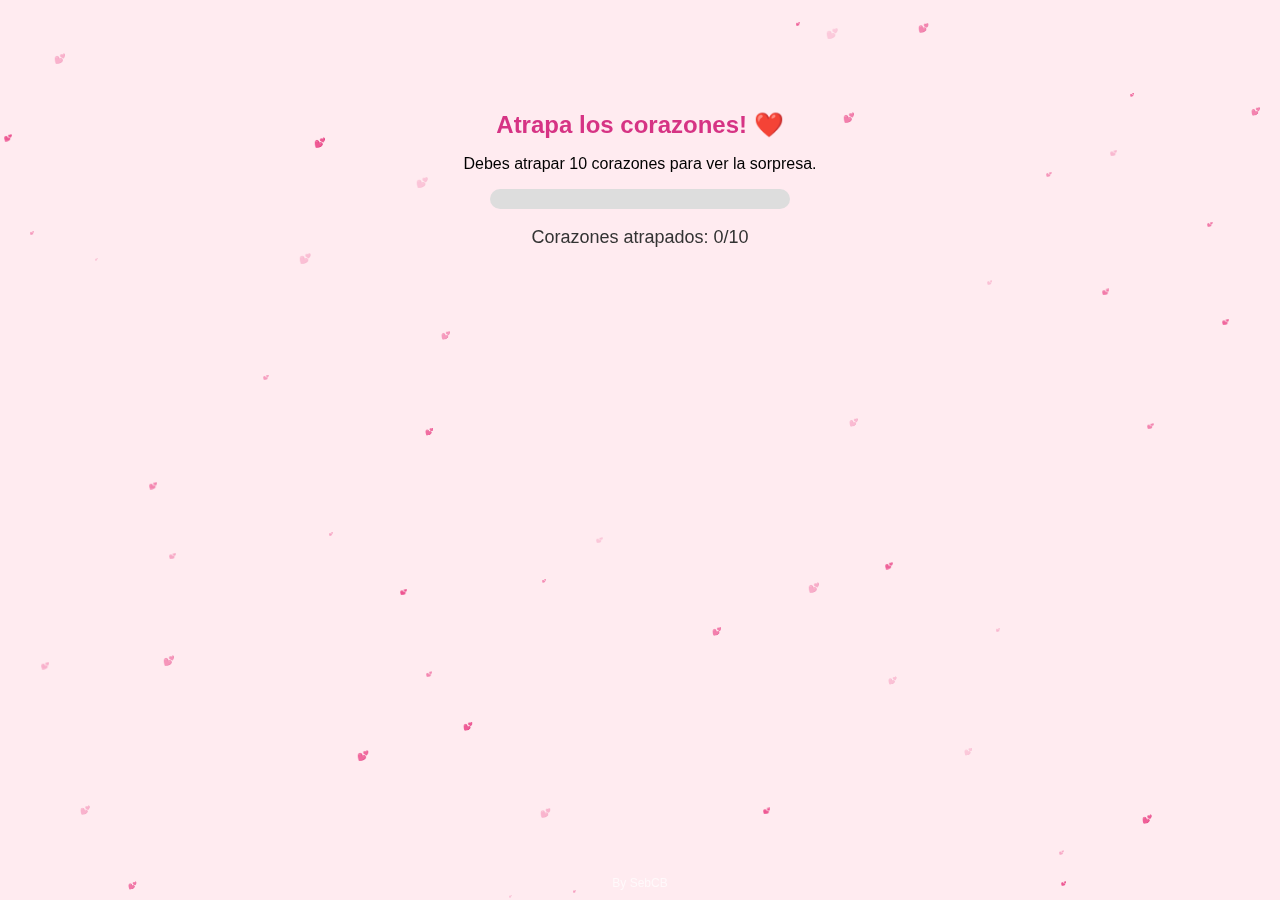
<file: index.html>
<!DOCTYPE html>
<html lang="es">
<head>
    <meta charset="UTF-8"> 
    <meta name="viewport" content="width=device-width, initial-scale=1.0">
    <title>¿Quieres ser mi San Valentin?</title>
    <link rel="stylesheet" href="styles.css">
</head>
<body>
    <div class="container">
        <h1>Atrapa los corazones! ❤️</h1>
        <p>Debes atrapar 10 corazones para ver la sorpresa.</p>

        <div class="progress-bar">
            <div class="progress"></div>
        </div>

        <p class="counter">Corazones atrapados: <span id="score">0</span>/10</p>

        <div id="game-area"></div>
    </div>

    <canvas id="particles"></canvas>

    <script src="script.js"></script> 

    <div class="footer">
        <a href="" target="_blank" class="footer-link">By SebCB</a>
    </div>
</body>
</html>
</file>
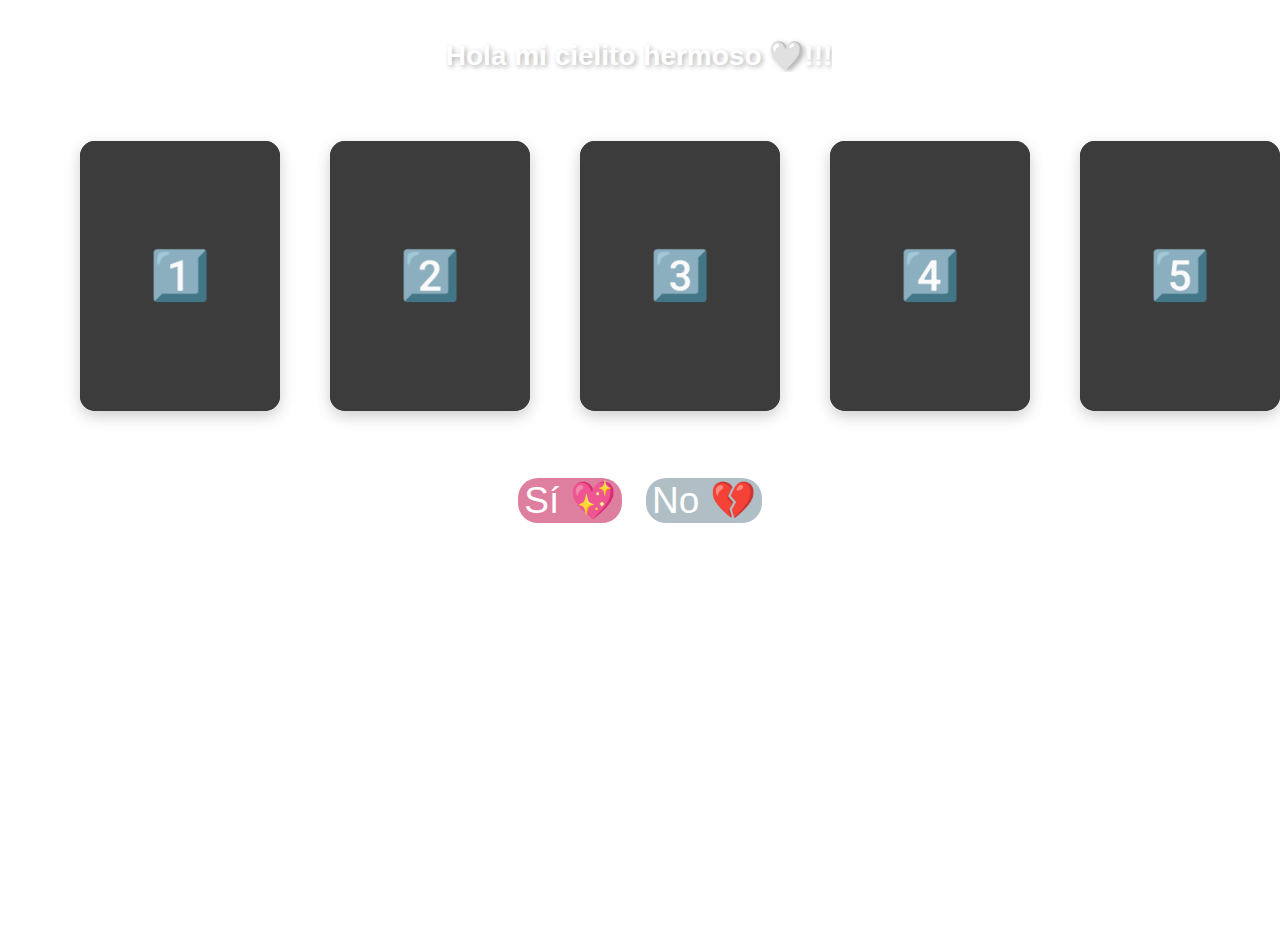
<file: sorpresa.html>
<!DOCTYPE html>
<html lang="es">
<head>
    <meta charset="UTF-8">
    <meta name="viewport" content="width=device-width, initial-scale=1.0">
    <title>Cartas especiales</title>
    <link rel="stylesheet" href="styles1.css">
</head>
<body>
    <div class="container">
        <h1><font face="Sans-serif">Hola mi cielito hermoso 🤍!!!</font></h1>
        <div class="cards">
            <div class="card" id="card1">
                <div class="front">1️⃣</div>
                <div class="back"></div>
            </div>
            <div class="card" id="card2">
                <div class="front">2️⃣</div>
                <div class="back"></div>
            </div>
            <div class="card" id="card3">
                <div class="front">3️⃣</div>
                <div class="back"></div>
            </div>
            <div class="card" id="card4">
                <div class="front">4️⃣</div>
                <div class="back"></div>
            </div>
            <div class="card" id="card5">
                <div class="front">5️⃣</div>
                <div class="back"></div>
            </div>
        </div>
    </div>

    <div class="container">
        <h1 id="question"></h1>
        <div class="buttons">
            <button id="yesBtn">Sí 💖</button>
            <button id="noBtn">No 💔</button>
        </div>
        <p id="responseMessage"></p>
    </div>

    <div class="heart-rain"></div>

    <script src="script1.js"></script>

    <div class="footer">
        <a href="" target="_blank" class="footer-link">By SebCB</a>
    </div>
</body>
</html>
</file>
<file: styles.css>
body {
    margin: 0;
    padding: 0;
    display: flex;
    justify-content: center;
    align-items: center;
    height: 100vh;
    background-color: #ffebf0;
    font-family: Arial, sans-serif;
    overflow: hidden;
}

.container {
    text-align: center;
    z-index: 2;
    position: absolute;
}

h1 {
    font-size: 24px;
    color: #d63384;
}

.progress-bar {
    width: 300px;
    height: 20px;
    background-color: #ddd;
    border-radius: 10px;
    overflow: hidden;
    margin: 10px auto;
}

.progress {
    height: 100%;
    width: 0%;
    background-color: #ff4081;
    transition: width 0.3s;
}

.counter {
    font-size: 18px;
    color: #333;
}

#game-area {
    position: relative;
    width: 100vw;
    height: 60vh;
    overflow: hidden;
}

.heart {
    position: absolute;
    font-size: 2rem;
    cursor: pointer;
    animation: fall 4s linear forwards;
}

@keyframes fall {
    from { transform: translateY(0); opacity: 1; }
    to { transform: translateY(100vh); opacity: 0; }
}

/* Fondo de particulas */
canvas {
    position: fixed;
    top: 0;
    left: 0;
    width: 100vw;
    height: 100vh;
    pointer-events: none;
    z-index: -1;
}

.footer {
    position: fixed;
    bottom: 10px; 
    left: 50%;
    transform: translateX(-50%);
    font-size: 12px; 
    color: rgba(255, 255, 255, 0.7); 
    background-color: transparent; 
}

.footer-link {
    color: rgba(255, 255, 255, 0.7); 
    text-decoration: none; 
    transition: color 0.3s; 
}

.footer-link:hover {
    color: white; 
}
</file>
<file: styles1.css>
/* General */
body {
    font-family: Arial, sans-serif;
    text-align: center;
    padding: 20px;
    margin: 0;
    position: relative;
    overflow: hidden;
    height: 100vh;
}
/* Animación para el título */
.title {
    font-size: 5rem;
    color: #e91e63;
    margin-bottom: 40px;
    font-weight: bold;
    animation: titleAnimation 3s infinite alternate;
}

/* Animación constante para el título */
@keyframes titleAnimation {
    0% {
        transform: translateX(0);
        color: #e91e63;
    }
    50% {
        transform: translateX(20px);
        color: #ff66b2;
    }
    100% {
        transform: translateX(-20px);
        color: #ffffff;
    }
}

/* Fondo con cambio de color */
body {
    animation: changeBackground 10s infinite alternate;
}

@keyframes changeBackground {
    0% { background-color: #f7e9e9; }
    25% { background-color: #ffb3b3; }
    50% { background-color: #ff99cc; }
    75% { background-color: #f28ab2; }
    100% { background-color: #ff66b2; }
}

/* Estilo de las cartas */
.title {
    font-size: 2rem;
    color: #e91e63;
    margin-bottom: 40px;
    font-weight: bold;
}

.container {
    display: flex;
    flex-direction: column;
    justify-content: center;
    align-items: center;
}

/* Estilo de las cartas */
.cards {
    display: grid;
    grid-template-columns: repeat(5, 120px);
    gap: 130px;
    margin-top: 50px;
}

.card {
    width: 200px;
    height: 270px;
    background-color: #3c3c3c;
    border-radius: 15px;
    box-shadow: 0 5px 15px rgba(0, 0, 0, 0.2);
    cursor: pointer;
    position: relative;
    transform-style: preserve-3d;
    transition: transform 0.6s ease;
    transform: rotateY(0deg);
}

.card:hover {
    transform: scale(1.1);
}

.card .front, .card .back {
    position: absolute;
    width: 100%;
    height: 100%;
    backface-visibility: hidden;
}

.card .front {
    background-color: #3c3c3c;
    display: flex;
    justify-content: center;
    align-items: center;
    font-size: 3rem;
    color: white;
    border-radius: 15px;
}

.card .back {
    background-color: #fff;
    display: flex;
    justify-content: center;
    align-items: center;
    color: #000;
    font-size: 1.2rem;
    padding: 20px;
    text-align: center;
    transform: rotateY(180deg); /* La parte trasera se rota para que no sea visible */
    border-radius: 15px;
}

/* Animación de voltear */
@keyframes flipEffect {
    0% { transform: rotateY(0deg); }
    100% { transform: rotateY(180deg); }
}

.card.flip {
    animation: flipEffect 0.6s forwards;
}

/* Animación para mostrar el mensaje */
@keyframes magicMessage {
    0% { opacity: 0; transform: scale(0.8); }
    100% { opacity: 1; transform: scale(1); }
}

.card.open .back {
    animation: magicMessage 0.8s ease forwards;
}

/* Mejora en el texto */
.card .back {
    font-size: 1.4rem; /* Aumento el tamaño del texto para hacerlo más legible */
    line-height: 1.5;
    color: #333;
    padding: 20px;
    text-align: center;
}

/* Lluvia de corazones */
.heart-rain {
    position: absolute;
    top: 0;
    left: 0;
    width: 100%;
    height: 100%;
    pointer-events: none;
    z-index: -1;
}

.heart {
    position: absolute;
    font-size: 2rem;
    animation: fall 3s infinite;
    opacity: 0;
    pointer-events: none;
}

@keyframes fall {
    0% {
        transform: translateY(-100px);
        opacity: 1;
    }
    100% {
        transform: translateY(100vh);
        opacity: 0;
    }
}

h1 {
    font-size: 28px;
    color: #fff;
    text-shadow: 2px 2px 5px rgba(0, 0, 0, 0.3);
    white-space: nowrap;
    overflow: hidden;
    border-right: 2px solid white;
}

.buttons {
    margin-top: 20px;
}

button {
    font-size: 37px;
    padding: 10 px 20px;
    margin: 10px;
    border: none;
    cursor: ponter;
    border-radius: 20px;
    transition: transform 0.2s, background 0.3s;
}

#yesBtn {
    background: #df7f9f;
    color: white;
}

#yesBtn:hover {
    transform: scale(1.1);
    background: #e91e63;
}

#noBtn {
    background: #b0bec5;
    color: white;
}

#noBtn:hover {
    transform: scale(1.1);
    background: #78909c;
}

#responseMessage {
    font-size: 22px;
    color: white;
    margin-top: 20px;
    display: none;
}

/* fondo de particulas */
canvas {
    position: fixed;
    top: 0;
    left: 0;
    width: 100vw;
    height: 100vh;
    pointer-events: none;
    z-index: -1;
}

.footer {
    position: fixed;
    bottom: 15px;
    left: 50%;
    transform: translateX(-50%);
    font-size: 15px;
    color: rgba(255, 255, 255, 0.7);
    text-align: center;
    background-color: transparent;
}

.footer-link {
    color: rgba(255, 255, 255, 0.7);
    text-decoration: none;
    transition: color 0.3s;
}

.footer-link:hover {
    color: white;
}
</file>
